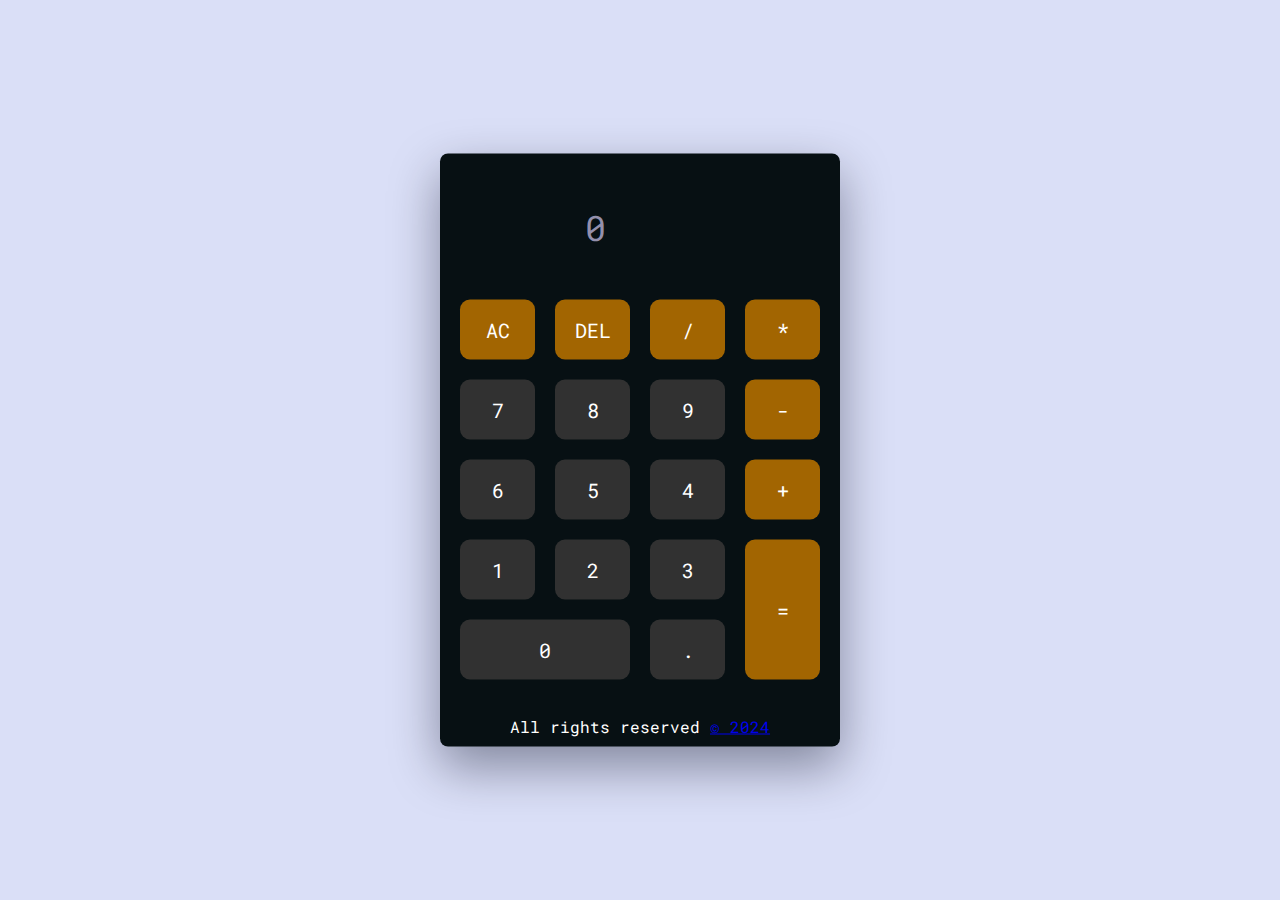
<file: Calculator/index.html>
<!DOCTYPE html>
<html lang="en">
  <head>
    <meta charset="utf-8" />
    <meta name="viewport" content="width=device-width, initial-scale=1.0" />
    <title>Calculator || CodSoft</title>
    <!-- Google Font -->
    <link
      href="https://fonts.googleapis.com/css2?family=Roboto+Mono:wght@500&display=swap"
      rel="stylesheet"
    />
    <!-- Stylesheet -->
    <link rel="stylesheet" href="style.css" />
  </head>
  <body>
    <div class="calculator">
      <div class="display">
        <input type="text" placeholder="0" id="input" disabled />
      </div>
      <div class="buttons">
        <!-- Full Erase -->
        <button value="AC" id="clear" class="operation-button" >AC</button>
        <!-- Erase Single Value -->
        <button value="DEL" id="erase" class="operation-button" >DEL</button>
        <button value="/" class="operation-button button">/</button>
        <button value="*" class="operation-button button" >*</button>

        <button value="7" class="digit-button button" />7</button>
        <button value="8" class="digit-button button" />8</button>
        <button value="9" class="digit-button button" />9</button>
        <button value="-" class="operation-button button" />-</button>

        <button value="6" class="digit-button button" />6</button>
        <button value="5" class="digit-button button" />5</button>
        <button value="4" class="digit-button button" />4</button>
        <button value="+" class="operation-button button" />+</button>

        <button value="1" class="digit-button button" />1</button>
        <button value="2" class="digit-button button" />2</button>
        <button value="3" class="digit-button button" />3</button>

        <button value="=" id="equal" class="operation-button" />=</button>
        <button value="0" class="digit-button button" id="zero" />0</button>
        <button value="." class="digit-button button" />.</button>
      </div>
          <div class="main" >
              <p class="brand">All rights reserved <a href="https://github.com/Pallavi-Shtgr">© 2024 </a></p>
              </p>
          </div>
    </div>
    <!-- Script -->
    <script src="script.js"></script>
  </body>
</html>
</file>
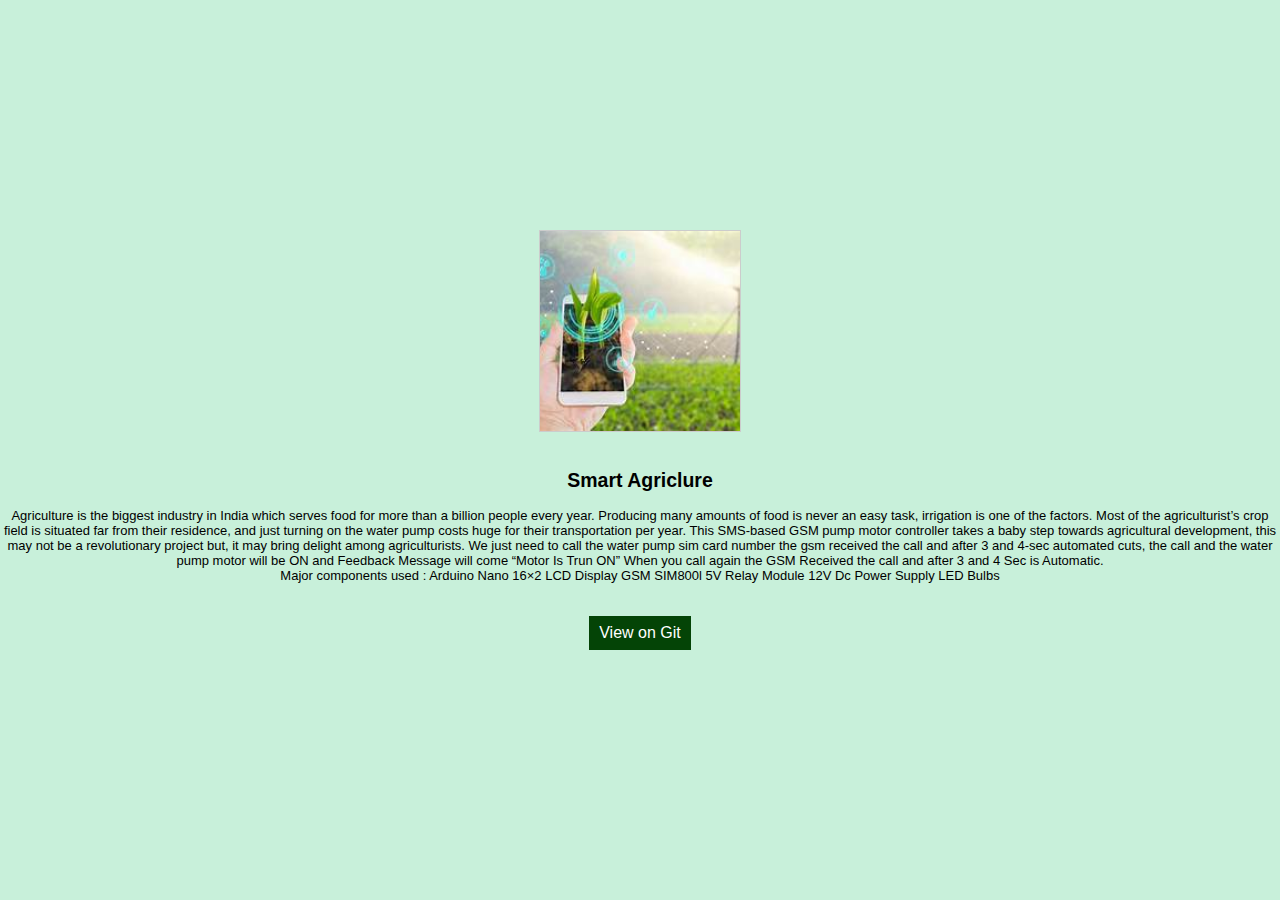
<file: Portfolio/port1.html>
<!DOCTYPE html>
<html lang="en">
<head>
  <meta charset="UTF-8">
  <meta name="viewport" content="width=device-width, initial-scale=1.0">
  <title>Project1 Info with Image</title>
  
  <style>
    /* Styles the body to center content vertically and add light black background */
    body {
      display: flex;
      min-height: 100vh;
      flex-direction: column; 
      align-items: center;
      justify-content: center;
      font-family: Arial, sans-serif;
      margin: 0;
      background-color: #c8f0da;
      font-family: 'Roboto', sans-serif;
      font-size:small;
      font-display: flex;
    }

    /* Styles the image container to be bigger */
    .image-container {
      width: 200px; /* Adjust width as desired */
      height: 200px; /* Adjust height as desired */
      border: 1px solid #ccc;
      overflow: hidden;
      display: flex;
      justify-content: center;
      align-items: center;
      margin-bottom: 20px; 
    }

    /* Styles the image to fit within the container */
    .image-container img {
      width: 100%;
      height: 100%;
      object-fit: cover;
    }

    /* Styles the project information section */
    .project-info {
      text-align: center;
    }

    /* Styles the button */
    .git-button {
      background-color: #044406;
      border: none;
      color: white;
      padding: 8px 10px;
      text-align: center;
      text-decoration: none;
      display: inline-block;
      font-size: 16px;
      margin: 20px auto;
      cursor: pointer;
    }

    /* Style for button hover */
    .git-button:hover {
      background-color: #27011b; /* Darker green on hover */
    }
    @keyframes animate {
    100% {
        transform: scaleX(1);
    }
}
  </style>
</head>
<body>
  <div class="image-container">
    <img src="Images/port1.jpeg" alt="Project Image">
  </div>

  <div class="project-info">
    <h2>Smart Agriclure</h2>
    <p>Agriculture is the biggest industry in India which serves food for more than a billion people every year.
         Producing many amounts of food is never an easy task, irrigation is one of the factors. 
         Most of the agriculturist’s crop field is situated far from their residence, and just turning on the water pump costs huge for their transportation per year. 
         This SMS-based GSM pump motor controller takes a baby step towards agricultural development, this may not be a revolutionary project but, it may bring delight among agriculturists.
          We just need to call the water pump sim card number the gsm received the call and after 3 and 4-sec automated cuts, the call and the water pump motor will be ON and Feedback Message will come “Motor Is Trun ON” When you call again the GSM Received the call and after 3 and 4 Sec is Automatic. <br>
          Major components used : Arduino Nano 16×2 LCD Display GSM SIM800l 5V Relay Module 12V Dc Power Supply LED Bulbs</p>
    <a href="https://github.com/Pallavi-Shtgr/Smart-agriculture.git" target="_blank" class="git-button">View on Git</a>
  </div>
</body>
</html>
</file>
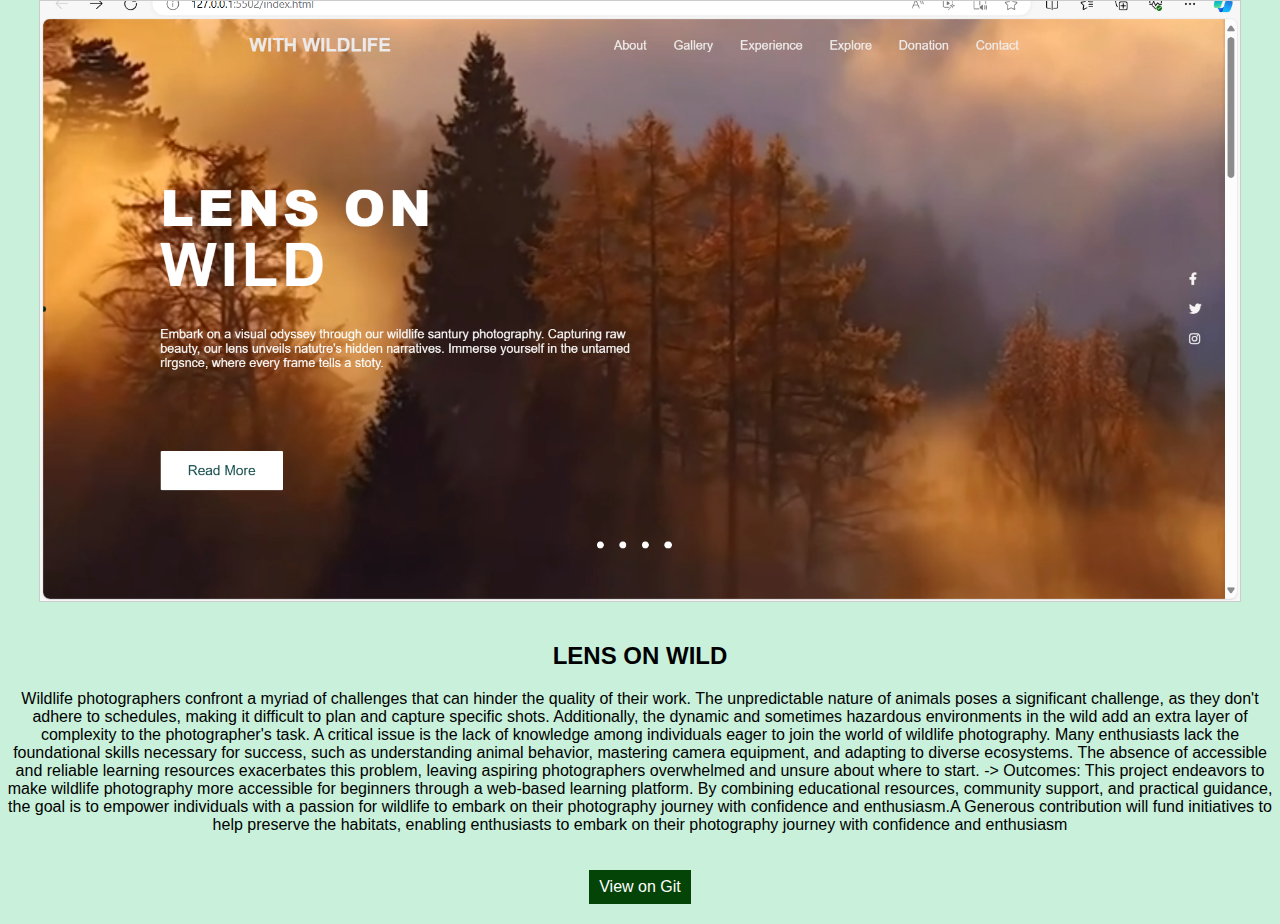
<file: Portfolio/port2.html>
<!DOCTYPE html>
<html lang="en">
<head>
  <meta charset="UTF-8">
  <meta name="viewport" content="width=device-width, initial-scale=1.0">
  <title>Project1 Info with Image</title>
  
  <style>
    /* Styles the body to center content vertically and add light black background */
    body {
      display: flex;
      min-height: 100vh;
      flex-direction: column; 
      align-items: center;
      justify-content: center;
      font-family: Arial, sans-serif;
      margin: 0;
      background-color: #c8f0da;
      font-family: 'Roboto', sans-serif;
      font-size:medium;
      font-display: flex;
    }

    /* Styles the image container to be bigger */
    .image-container {
      width: 1200px; /* Adjust width as desired */
      height: 600px; /* Adjust height as desired */
      border: 1px solid #ccc;
      overflow: hidden;
      display: flex;
      justify-content: center;
      align-items: center;
      margin-bottom: 20px; 
    }

    /* Styles the image to fit within the container */
    .image-container img {
      width: 100%;
      height: 100%;
      object-fit: cover;
    }

    /* Styles the project information section */
    .project-info {
      text-align: center;
    }

    /* Styles the button */
    .git-button {
      background-color: #044406;
      border: none;
      color: white;
      padding: 8px 10px;
      text-align: center;
      text-decoration: none;
      display: inline-block;
      font-size: 16px;
      margin: 20px auto;
      cursor: pointer;
    }

    /* Style for button hover */
    .git-button:hover {
      background-color: #27011b; /* Darker green on hover */
    }
    @keyframes animate {
    100% {
        transform: scaleX(1);
    }
}
  </style>
</head>
<body>
  <div class="image-container">
    <img src="Images/port2.png" alt="Project Image">
  </div>

  <div class="project-info">
    <h2>LENS ON WILD </h2>
    <p>Wildlife photographers confront a myriad of challenges that can hinder the quality of their work.
         The unpredictable nature of animals poses a significant challenge, as they don't adhere to schedules, making it difficult to plan and capture specific shots. 
         Additionally, the dynamic and sometimes hazardous environments in the wild add an extra layer of complexity to the photographer's task. A critical issue is the 
         lack of knowledge among individuals eager to join the world of wildlife photography. Many enthusiasts lack the foundational skills necessary for success, such as 
         understanding animal behavior, mastering camera equipment, and adapting to diverse ecosystems. The absence of accessible and reliable learning resources exacerbates 
         this problem, leaving aspiring photographers overwhelmed and unsure about where to start. -> Outcomes: This project endeavors to make wildlife photography more accessible 
         for beginners through a web-based learning platform. By combining educational resources, community support, and practical guidance, the goal is to empower individuals with a 
         passion for wildlife to embark on their photography journey with confidence and enthusiasm.A Generous contribution will fund initiatives to help preserve the habitats, enabling enthusiasts 
         to embark on their photography journey with confidence and enthusiasm</p>
    <a href="https://github.com/Pallavi-Shtgr/Wildlife.git" target="_blank" class="git-button">View on Git</a>
  </div>
</body>
</html>
</file>
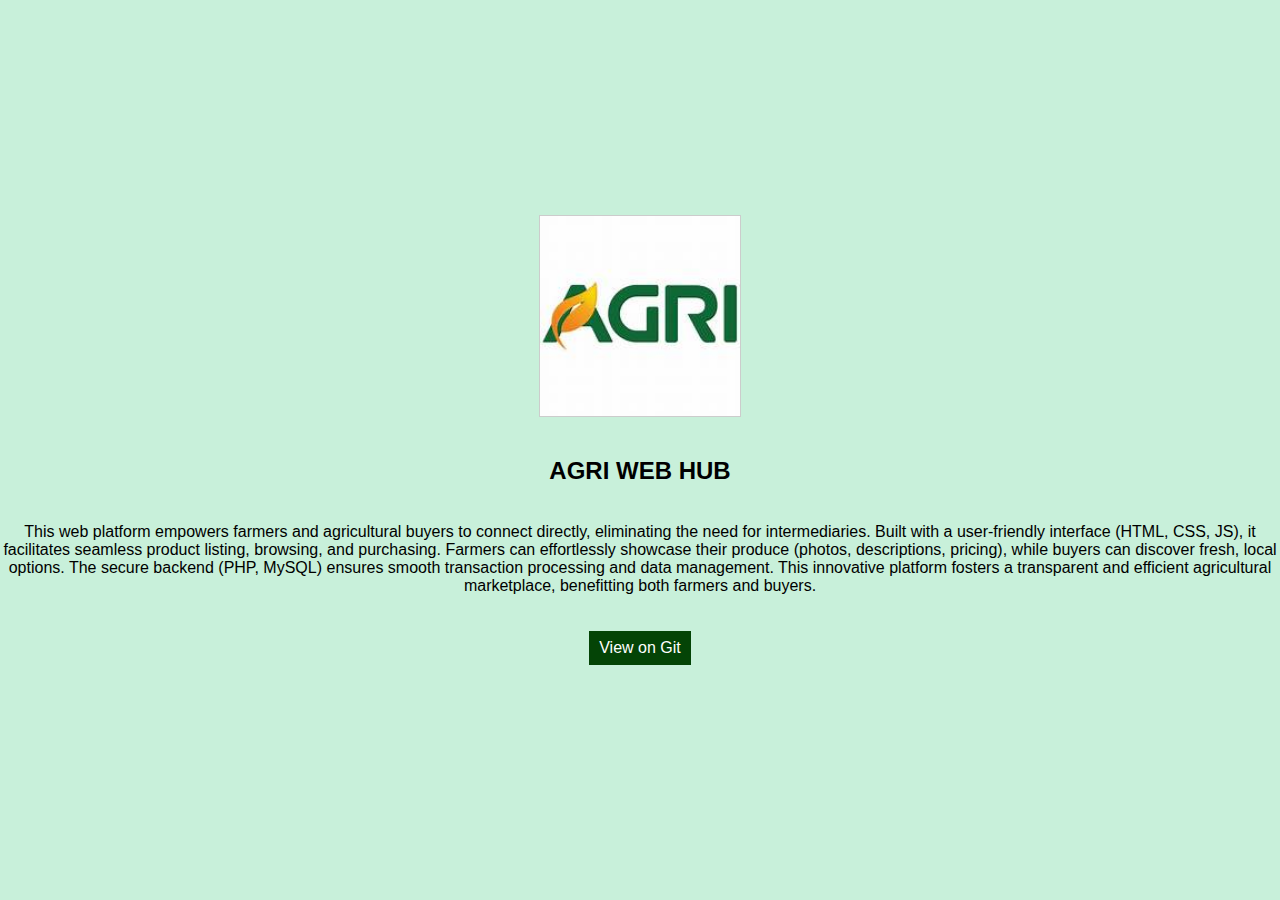
<file: Portfolio/port3.html>
<!DOCTYPE html>
<html lang="en">
<head>
  <meta charset="UTF-8">
  <meta name="viewport" content="width=device-width, initial-scale=1.0">
  <title>Project1 Info with Image</title>
  
  <style>
    /* Styles the body to center content vertically and add light black background */
    body {
      display: flex;
      min-height: 100vh;
      flex-direction: column; 
      align-items: center;
      justify-content: center;
      font-family: Arial, sans-serif;
      margin: 0;
      background-color: #c8f0da;
      font-family: 'Roboto', sans-serif;
      font-size:medium;
      font-display: flex;
    }

    /* Styles the image container to be bigger */
    .image-container {
      width: 200px; /* Adjust width as desired */
      height: 200px; /* Adjust height as desired */
      border: 1px solid #ccc;
      overflow: hidden;
      display: flex;
      justify-content: center;
      align-items: center;
      margin-bottom: 20px; 
    }

    /* Styles the image to fit within the container */
    .image-container img {
      width: 100%;
      height: 100%;
      object-fit: cover;
    }

    /* Styles the project information section */
    .project-info {
      text-align: center;
    }

    /* Styles the button */
    .git-button {
      background-color: #044406;
      border: none;
      color: white;
      padding: 8px 10px;
      text-align: center;
      text-decoration: none;
      display: inline-block;
      font-size: 16px;
      margin: 20px auto;
      cursor: pointer;
    }

    /* Style for button hover */
    .git-button:hover {
      background-color: #27011b; /* Darker green on hover */
    }
    @keyframes animate {
    100% {
        transform: scaleX(1);
    }
}
  </style>
</head>
<body>
  <div class="image-container">
    <img src="Images/port3.jpeg" alt="Project Image">
  </div>

  <div class="project-info">
    <h2>AGRI WEB HUB</h2>
    <p><br>
        This web platform empowers farmers and agricultural buyers to connect directly, eliminating the need for intermediaries.
         Built with a user-friendly interface (HTML, CSS, JS), it facilitates seamless product listing, browsing, and purchasing. 
         Farmers can effortlessly showcase their produce (photos, descriptions, pricing), while buyers can discover fresh, local options. 
         The secure backend (PHP, MySQL) ensures smooth transaction processing and data management. This innovative platform fosters a 
         transparent and efficient agricultural marketplace, benefitting both farmers and buyers.</p>
    <a href="https://github.com/Pallavi-Shtgr/DBMS-MINI-PROJECT.git" target="_blank" class="git-button">View on Git</a>
  </div>
</body>
</html>
</file>
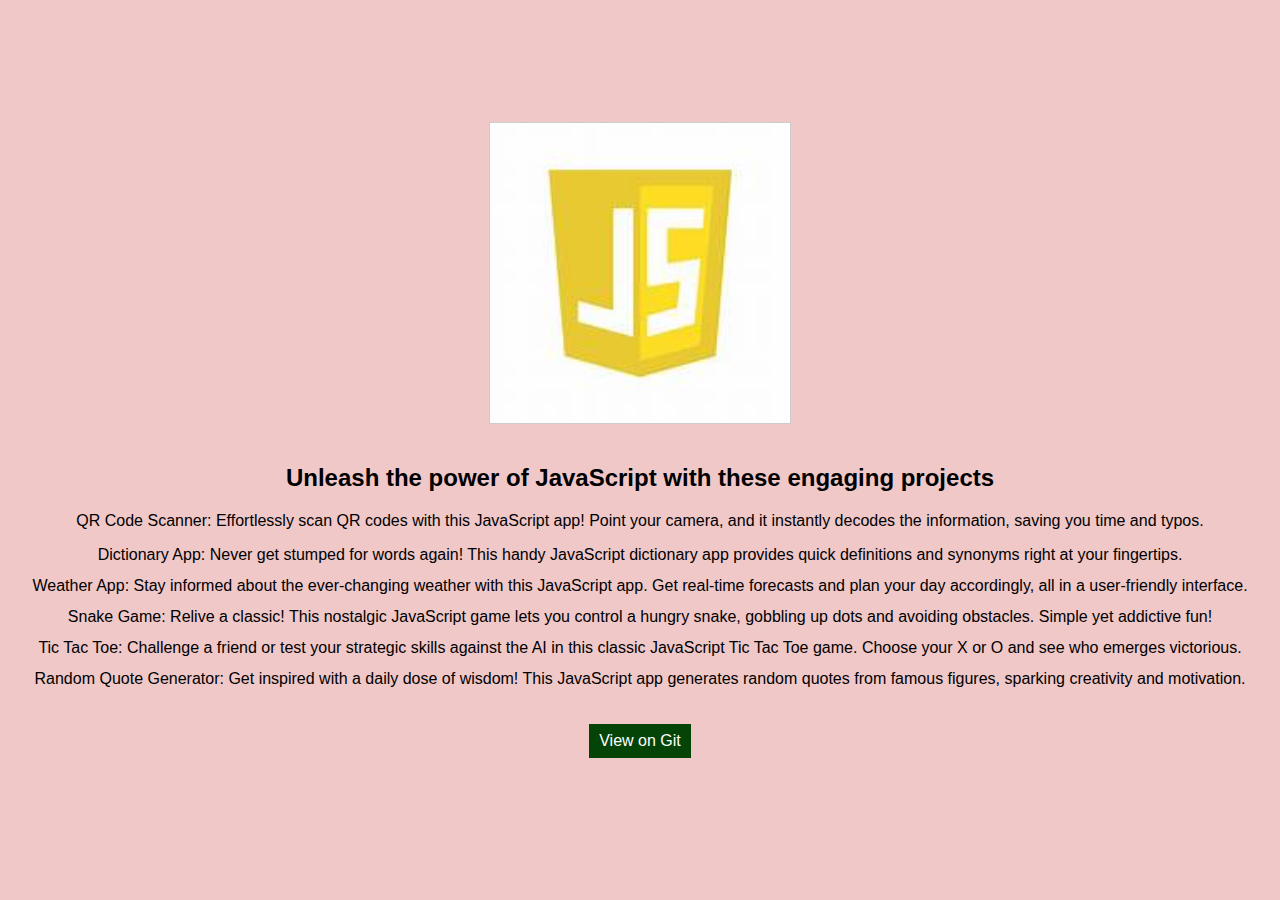
<file: Portfolio/port4.html>
<!DOCTYPE html>
<html lang="en">
<head>
  <meta charset="UTF-8">
  <meta name="viewport" content="width=device-width, initial-scale=1.0">
  <title>Project1 Info with Image</title>
  
  <style>
    /* Styles the body to center content vertically and add light black background */
    body {
      display: flex;
      min-height: 100vh;
      flex-direction: column; 
      align-items: center;
      justify-content: center;
      font-family: Arial, sans-serif;
      margin: 0;
      background-color: #f0c8c8;
      font-family: 'Roboto', sans-serif;
      font-size:medium;
      font-display: flex;
    }

    /* Styles the image container to be bigger */
    .image-container {
      width: 300px; /* Adjust width as desired */
      height: 300px; /* Adjust height as desired */
      border: 1px solid #ccc;
      overflow: hidden;
      display: flex;
      justify-content: center;
      align-items: center;
      margin-bottom: 20px; 
    }

    /* Styles the image to fit within the container */
    .image-container img {
      width: 100%;
      height: 100%;
      object-fit: cover;
    }

    /* Styles the project information section */
    .project-info {
      text-align: center;
    }

    /* Styles the button */
    .git-button {
      background-color: #044406;
      border: none;
      color: white;
      padding: 8px 10px;
      text-align: center;
      text-decoration: none;
      display: inline-block;
      font-size: 16px;
      margin: 20px auto;
      cursor: pointer;
    }

    /* Style for button hover */
    .git-button:hover {
      background-color: #27011b; /* Darker green on hover */
    }
    @keyframes animate {
    100% {
        transform: scaleX(1);
    }
}
  </style>
</head>
<body>
  <div class="image-container">
    <img src="Images/port4.jpeg" alt="Project Image">
  </div>

  <div class="project-info">
    <h2>Unleash the power of JavaScript with these engaging projects</h2>
    <p>QR Code Scanner: Effortlessly scan QR codes with this JavaScript app! Point your camera, and it instantly decodes the information, saving you time and typos.<br><pre></pre>

        Dictionary App: Never get stumped for words again! This handy JavaScript dictionary app provides quick definitions and synonyms right at your fingertips.<br><pre></pre>
        
        Weather App: Stay informed about the ever-changing weather with this JavaScript app. Get real-time forecasts and plan your day accordingly, all in a user-friendly interface.<br><pre></pre>
        
        Snake Game: Relive a classic! This nostalgic JavaScript game lets you control a hungry snake, gobbling up dots and avoiding obstacles. Simple yet addictive fun!<br><pre></pre>
        
        Tic Tac Toe: Challenge a friend or test your strategic skills against the AI in this classic JavaScript Tic Tac Toe game. Choose your X or O and see who emerges victorious.<br><pre></pre>
        
        Random Quote Generator: Get inspired with a daily dose of wisdom! This JavaScript app generates random quotes from famous figures, sparking creativity and motivation.</p>
    <a href="https://github.com/Pallavi-Shtgr/MiniProjects-on-JS.git" target="_blank" class="git-button">View on Git</a>
  </div>
</body>
</html>
</file>
<file: Calculator/style.css>
* {
    padding: 0;
    margin: 0;
    box-sizing: border-box;
    font-family: "Roboto Mono", monospace;
  }
  body {
    height: 90vh;
    background-color: #dadff7;
  }
  .calculator {
    width: 400px;
    background-color: #071013;
    padding: 40px 20px 10px 20px;
    position: absolute;
    transform: translate(-50%, -50%);
    top: 50%;
    left: 50%;
    border-radius: 8px;
    box-shadow: 0 20px 50px rgba(0, 5, 24, 0.4);
  }
  .display {
    width: 60%;
  }
  .display input {
    width: 70%;
    padding: 10px 5px;
    text-align: right;
    border: none;
    background-color: transparent;
    color: #ffffff;
    font-size: 35px;
  }
  .display input::placeholder {
    color: #9490ac;
  }
  
  .buttons {
    display: grid;
    grid-template-columns: repeat(4, 1fr);
    grid-gap: 20px;
    margin-top: 40px;
  }
  button {
    font-size: 20px;
    padding: 17px;
    border: none;
    color: #ffffff;
    cursor: pointer;
    border-radius: 5px;
    border-radius: 10px;
  }
  
  button#equal {
    grid-row: span 2;
  }
  button#zero {
    grid-column: span 2;
  }
  
  .operation-button {
    background-color: #a26501;
  }
  
  .operation-button:hover {
    background-color: #614a03db;
  }
  
  .digit-button {
    background-color: #313131;
  }
  
  .digit-button:hover {
    background-color: #272626a8;
  }
  
  .main {
    margin-top: 10%;
  }
  
  .brand {
    text-align: center;
    color: rgb(255, 255, 254);
  }
</file>
